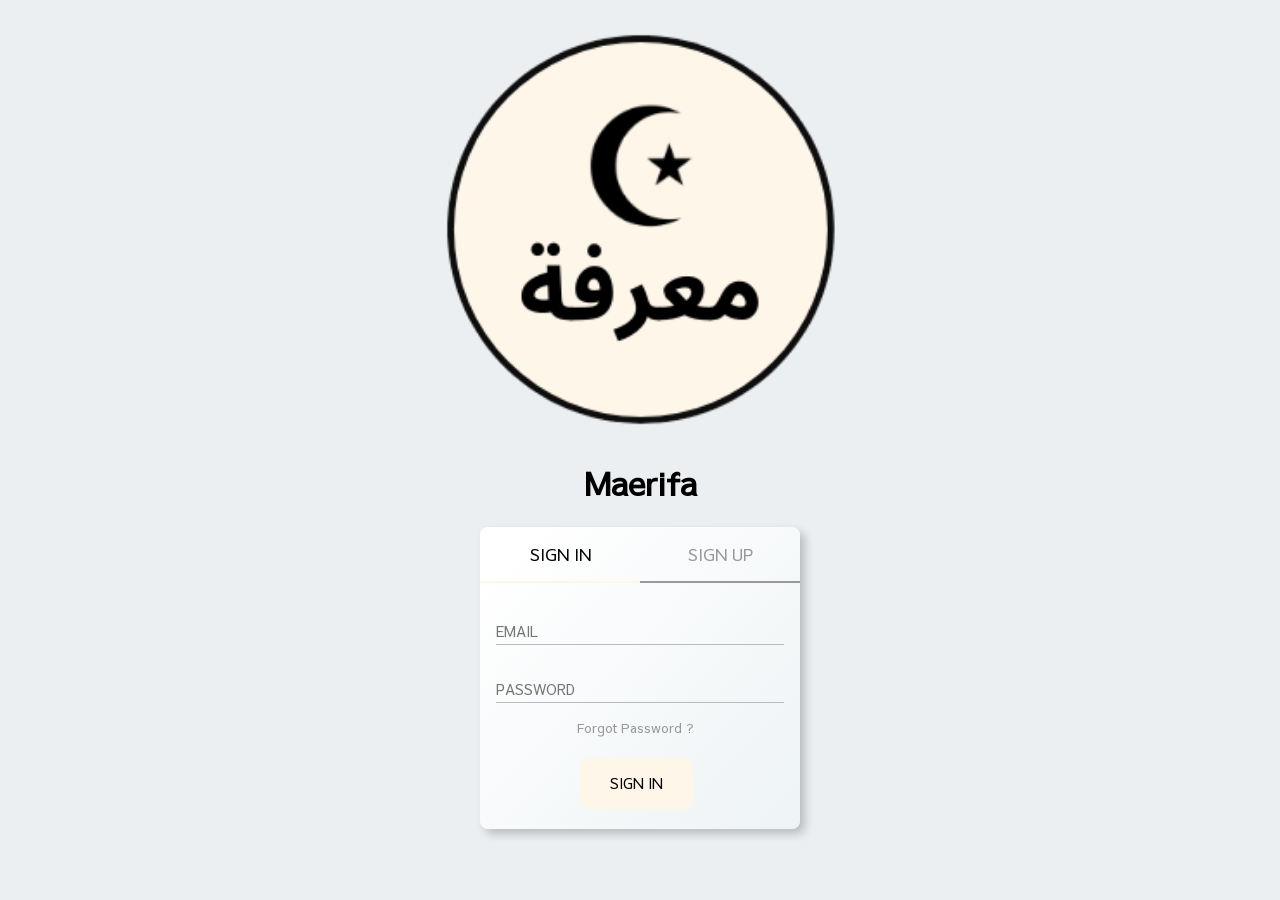
<file: index.html>
<!DOCTYPE html>
<html lang="en">
<head>
    <meta charset="UTF-8">
    <meta name="viewport" content="width=device-width, initial-scale=1.0">
    <title>Maerifa</title>
    <link href="./style.css" rel="stylesheet" />
    <script src="./acceuil.js"></script>
    <link rel="preconnect" href="https://fonts.googleapis.com">
    <link rel="preconnect" href="https://fonts.gstatic.com" crossorigin>
    <link href="https://fonts.googleapis.com/css2?family=Roboto:ital,wght@0,100;0,300;0,400;0,500;0,700;0,900;1,100;1,300;1,400;1,500;1,700;1,900&family=Sawarabi+Gothic&display=swap" rel="stylesheet">
</head>
<body>


    



    <!--Forms connexion-->
    <div class="left">
    <div class="cont_principal">

    <div class="title">
        <img src="./معرفة-removebg-preview.png" alt="logo"/>
        <h1>Maerifa</h1>
    </div>
        <div class="cont_centrar">
        <div class="cont_login">
          <form action="">
          <div class="cont_tabs_login">
            <ul class='ul_tabs'>
              <li class="active"><a href="#" onclick="sign_in()">SIGN IN</a>
              <span class="linea_bajo_nom"></span>
              </li>
              <li><a href="#up" onclick="sign_up()">SIGN UP</a><span class="linea_bajo_nom"></span>
              </li>
            </ul>
            </div>
        <div class="cont_text_inputs">
            <input type="text" class="input_form_sign " placeholder="NAME" name="name_us" />
          
          <input type="text" class="input_form_sign d_block active_inp" placeholder="EMAIL" name="emauil_us" />
      
          <input type="password" class="input_form_sign d_block  active_inp" placeholder="PASSWORD" name="pass_us" />  
         <input type="password" class="input_form_sign" placeholder="CONFIRM PASSWORD" name="conf_pass_us" />
          
          <a href="#" class="link_forgot_pass d_block" >Forgot Password ?</a>    
      <div class="terms_and_cons d_none">
          <p><input type="checkbox" name="terms_and_cons" /> <label for="terms_and_cons">Accept  Terms and Conditions.</label></p>
        
          </div>
            </div>
      <div class="cont_btn">
           <button class="btn_sign">SIGN IN</button>
            
            </div>
            
          </form>
          </div>
          
        </div>
        <div class="right">
          <div class="presentation">
            <p>
              
            </p>
          </div>
        </div>
      
      </div>
    </div>
</body>
</html>
</file>
<file: style.css>
body{
    background-color: #EBEFF1;
}
.left{
  display: flex;
  justify-content: flex-start;
}
.title{
    display: flex;
    flex-direction: column;
    padding: 30px 0 20px 0;
}
/*.presentation{
  border: 3px solid;

}*/
.title img{
    width: 31%;
}
h1{
    padding-top: 30px;
    font-family: 'Roboto', sans-serif;
    font-family: 'Sawarabi Gothic', sans-serif;
}


/*design forms*/
* {
    margin: 0px auto;
    padding: 0px;
    font-family: 'Roboto', sans-serif;
    font-family: 'Sawarabi Gothic', sans-serif;
  }
  .cont_principal {
    position: absolute;
    width: 100%;
    height: 100%;
  /* Rectangle 3: */
  }
  
  .cont_centrar {
    position: absolute;
    width: 320px;
    left:50%;
    top:50%;
    margin-left: -160px;
    margin-top: -160px;
  }
  
  .cont_centrar {
    position: relative;
    width: 320px;
    float: left;
    background-image: linear-gradient(-226deg, #FFFFFF 8%, #EEF3F5 100%);
  
    border-radius: 8px;
  transition: all 0.5s;
  }
  
  .cent_active {
      box-shadow: 5px 5px 10px 0px rgba(0,0,0,0.21);
      top: 160px;
  }
  
  
  .cont_tabs_login {
  position: relative;
    float: left;
    width: 100%;
  }
  
  .ul_tabs > li { 
  position: relative;
    float: left;
    width: 50%;
    list-style: none;
    text-align: center;
  
  }
  
  .ul_tabs > li > a  {  
  text-decoration: none;
  font-family: 'Roboto', sans-serif;
  font-family: 'Sawarabi Gothic', sans-serif;
  font-size: 16px;
      color: #999;
  line-height: 14px;
  padding: 20px ;
  display: block;
  transition: all 0.5s;
  }
  
    .ul_tabs > .active > a  {  
  color: black;
  
  }
  
  .linea_bajo_nom {
    position: relative;
    width: 100%;
    float: left;
    background-color: #999;
    height: 2px;
  }
  
  .active .linea_bajo_nom {
    position: relative;
    width: 100%;
    float: left;
  background-color: #FFF6EA;
  height: 2px;
  }
  
  .cont_text_inputs {
  position: relative;
    float: left;
    width: 100%;
    margin-top: 20px;
  }
  
  .input_form_sign {
    position: relative;
    float: left;
    width: 90%;
    border: none;
    border-bottom: 1px solid #B0BEC5 ;
    background-color: transparent;
    font-size: 14px;
    outline: none;
    transition: all 0.5s;
      height: 0px;
      margin: 0px;
      padding: 0px;  
  opacity: 0;
  display: none;
  }
  
  .active_inp {
    margin: 5% 5% ;  
    padding: 10px 0px;
    opacity: 1;
  height: 5px;
  }
  
  
  
  .input_form_sign:focus {
    border-bottom: 1px solid #FFF6EA ;}
  
  .link_forgot_pass {
  position: relative;
    margin-top: 0px;
    margin-left: 30%;
    text-decoration: none;
    color: #999;
    font-size: 13px;
    display: none;
    float: left;
    transition: all 0.5s;
  }
  .cont_btn {
    position: relative;
    float: left;
  }
  
  .btn_sign {
    background: #FFF6EA;
    /*box-shadow: 0px 2px 10px 1px #A8FAB5;*/
    border-radius: 8px;
    padding: 15px 30px;
    border: none;
    color: black;
    font-size: 14px;
    position: relative;  
    float: left;
    margin-left: 100px;
    margin-top: 20px;
    margin-bottom: 20px;
    cursor: pointer;
  }
  
  .terms_and_cons {
    width: 70%;  
    color: #999;
    font-size: 13px;
    transition: all 0.5s;
  }
  
  .d_none {
    display: none;
  }
  
  .d_block {
    display: block;
  }
  
  .cont_text_inputs > input:nth-child(1){
    transition-delay: 0.2s;
  }
  
  .cont_text_inputs > input:nth-child(2){
    transition-delay: 0.4s;
  }
  .cont_text_inputs > input:nth-child(3){
    transition-delay: 0.6s;
  }
  .cont_text_inputs > input:nth-child(4){
    transition-delay: 0.8s;
  }
</file>
<file: acceuil.css>
body{
    background-color: #EBEFF1;
}
.left{
  display: flex;
  justify-content: flex-start;
}
.title{
    display: flex;
    flex-direction: column;
    padding: 30px 0 20px 0;
}
/*.presentation{
  border: 3px solid;

}*/
.title img{
    width: 31%;
}
h1{
    padding-top: 30px;
    font-family: 'Roboto', sans-serif;
    font-family: 'Sawarabi Gothic', sans-serif;
}


/*design forms*/
* {
    margin: 0px auto;
    padding: 0px;
    font-family: 'Roboto', sans-serif;
    font-family: 'Sawarabi Gothic', sans-serif;
  }
  .cont_principal {
    position: absolute;
    width: 100%;
    height: 100%;
  /* Rectangle 3: */
  }
  
  .cont_centrar {
    position: absolute;
    width: 320px;
    left:50%;
    top:50%;
    margin-left: -160px;
    margin-top: -160px;
  }
  
  .cont_centrar {
    position: relative;
    width: 320px;
    float: left;
    background-image: linear-gradient(-226deg, #FFFFFF 8%, #EEF3F5 100%);
  
    border-radius: 8px;
  transition: all 0.5s;
  }
  
  .cent_active {
      box-shadow: 5px 5px 10px 0px rgba(0,0,0,0.21);
      top: 160px;
  }
  
  
  .cont_tabs_login {
  position: relative;
    float: left;
    width: 100%;
  }
  
  .ul_tabs > li { 
  position: relative;
    float: left;
    width: 50%;
    list-style: none;
    text-align: center;
  
  }
  
  .ul_tabs > li > a  {  
  text-decoration: none;
  font-family: 'Roboto', sans-serif;
  font-family: 'Sawarabi Gothic', sans-serif;
  font-size: 16px;
      color: #999;
  line-height: 14px;
  padding: 20px ;
  display: block;
  transition: all 0.5s;
  }
  
    .ul_tabs > .active > a  {  
  color: black;
  
  }
  
  .linea_bajo_nom {
    position: relative;
    width: 100%;
    float: left;
    background-color: #999;
    height: 2px;
  }
  
  .active .linea_bajo_nom {
    position: relative;
    width: 100%;
    float: left;
  background-color: #FFF6EA;
  height: 2px;
  }
  
  .cont_text_inputs {
  position: relative;
    float: left;
    width: 100%;
    margin-top: 20px;
  }
  
  .input_form_sign {
    position: relative;
    float: left;
    width: 90%;
    border: none;
    border-bottom: 1px solid #B0BEC5 ;
    background-color: transparent;
    font-size: 14px;
    outline: none;
    transition: all 0.5s;
      height: 0px;
      margin: 0px;
      padding: 0px;  
  opacity: 0;
  display: none;
  }
  
  .active_inp {
    margin: 5% 5% ;  
    padding: 10px 0px;
    opacity: 1;
  height: 5px;
  }
  
  
  
  .input_form_sign:focus {
    border-bottom: 1px solid #FFF6EA ;}
  
  .link_forgot_pass {
  position: relative;
    margin-top: 0px;
    margin-left: 30%;
    text-decoration: none;
    color: #999;
    font-size: 13px;
    display: none;
    float: left;
    transition: all 0.5s;
  }
  .cont_btn {
    position: relative;
    float: left;
  }
  
  .btn_sign {
    background: #FFF6EA;
    /*box-shadow: 0px 2px 10px 1px #A8FAB5;*/
    border-radius: 8px;
    padding: 15px 30px;
    border: none;
    color: black;
    font-size: 14px;
    position: relative;  
    float: left;
    margin-left: 100px;
    margin-top: 20px;
    margin-bottom: 20px;
    cursor: pointer;
  }
  
  .terms_and_cons {
    width: 70%;  
    color: #999;
    font-size: 13px;
    transition: all 0.5s;
  }
  
  .d_none {
    display: none;
  }
  
  .d_block {
    display: block;
  }
  
  .cont_text_inputs > input:nth-child(1){
    transition-delay: 0.2s;
  }
  
  .cont_text_inputs > input:nth-child(2){
    transition-delay: 0.4s;
  }
  .cont_text_inputs > input:nth-child(3){
    transition-delay: 0.6s;
  }
  .cont_text_inputs > input:nth-child(4){
    transition-delay: 0.8s;
  }
</file>
